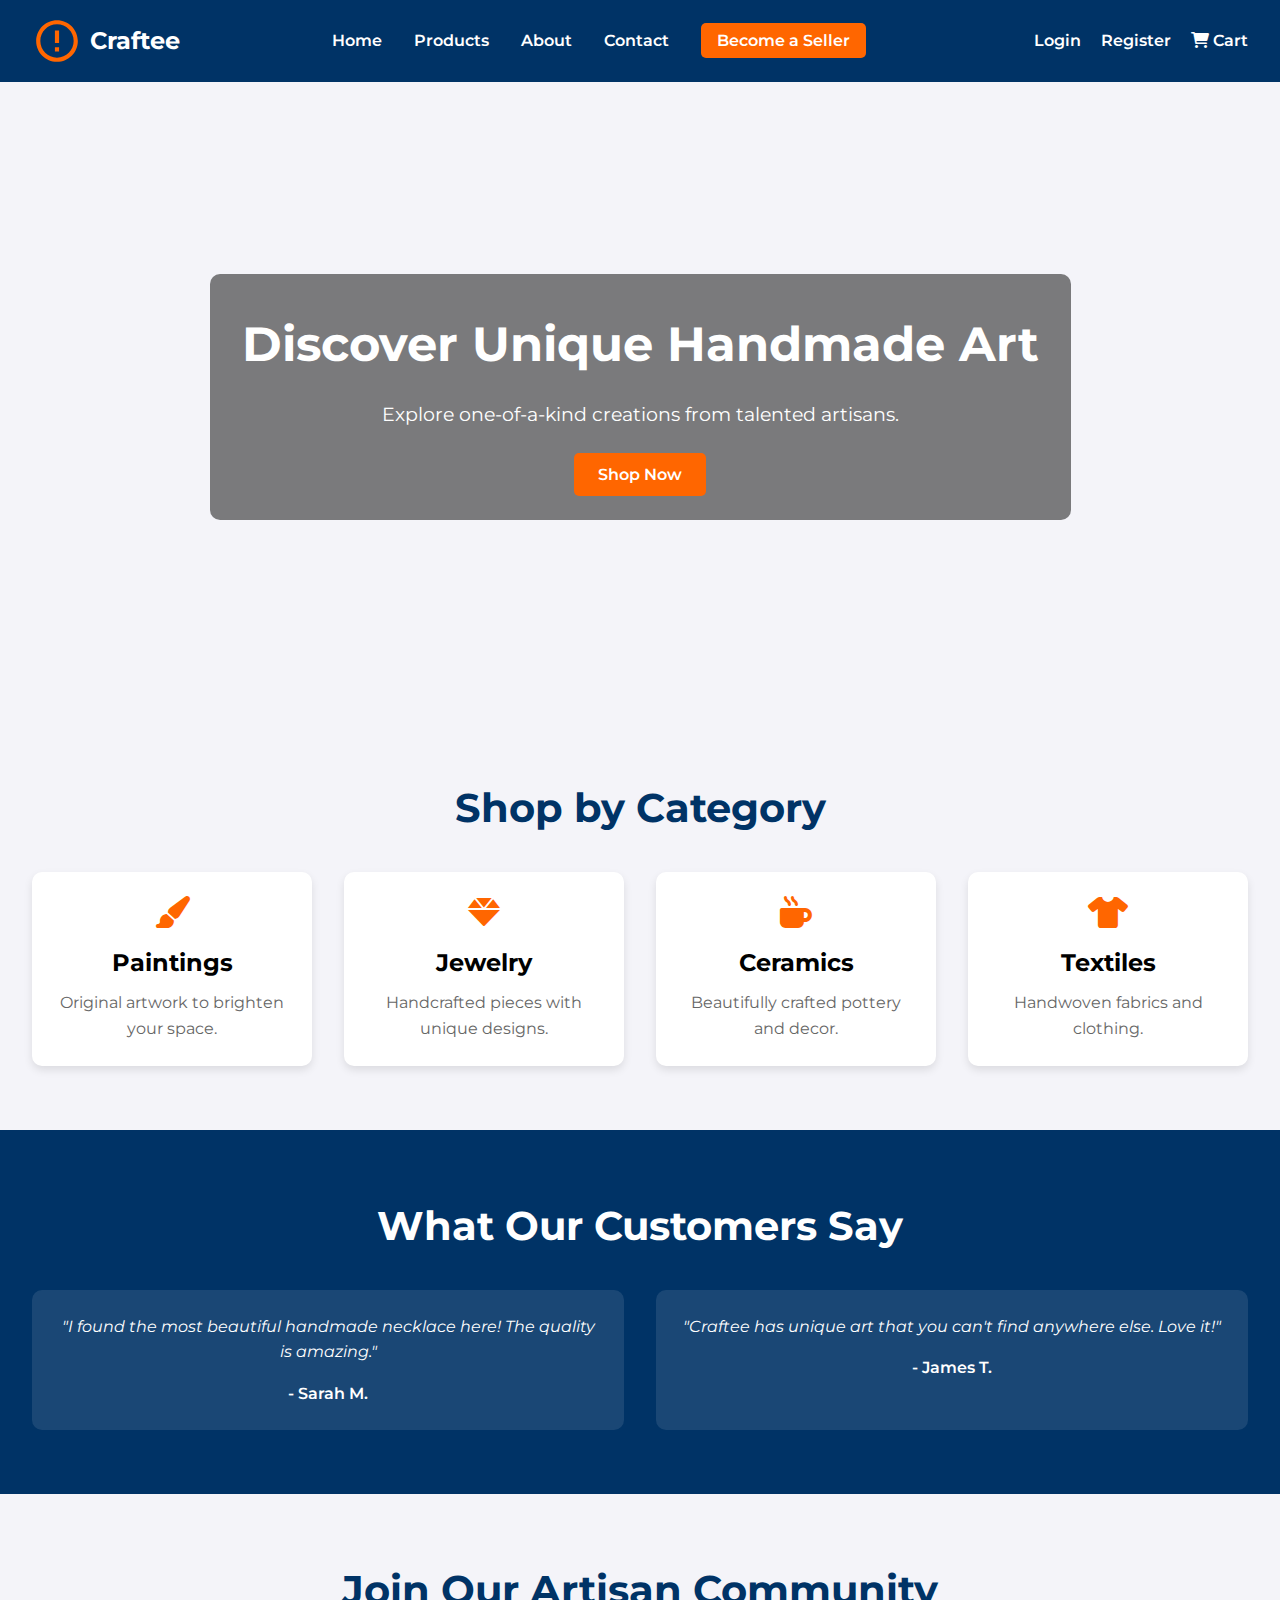
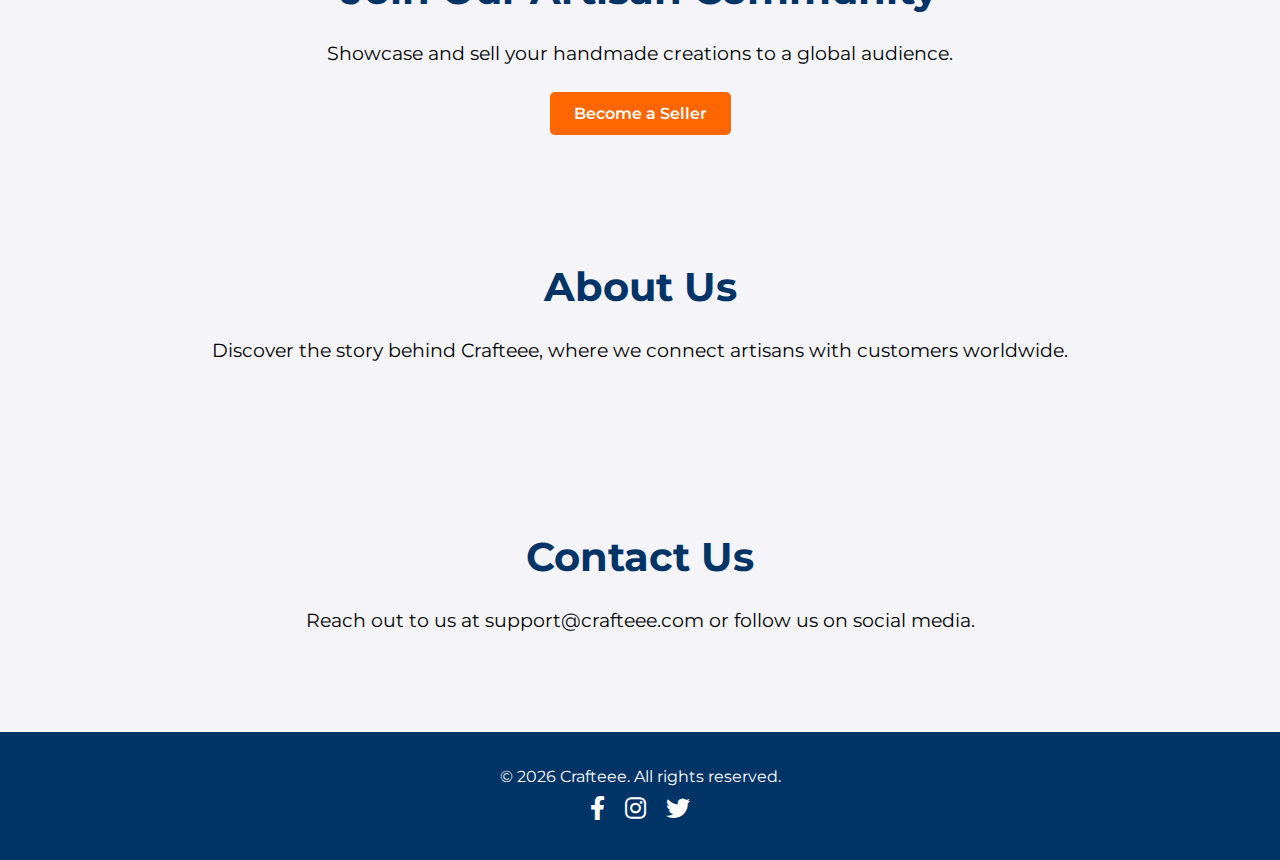
<file: index.html>
<!DOCTYPE html>
<html lang="en">
<head>
  <meta charset="UTF-8">
  <meta name="viewport" content="width=device-width, initial-scale=1.0">
  <title>Crafteee - Handmade Art & Creations</title>
  <link rel="stylesheet" href="styles.css">
  <link href="https://fonts.googleapis.com/css2?family=Montserrat:wght@400;600;700&display=swap" rel="stylesheet">
  <link rel="stylesheet" href="https://cdnjs.cloudflare.com/ajax/libs/font-awesome/6.0.0-beta3/css/all.min.css">
  <link rel="icon" href="/favicon.ico" type="image/x-icon">
</head>
<body>
  <!-- Header -->
  <header>
    <div class="logo">
      <svg width="50" height="50" viewBox="0 0 24 24" fill="#FF6600" aria-label="Crafteee Logo">
        <path d="M12 2C6.48 2 2 6.48 2 12s4.48 10 10 10 10-4.48 10-10S17.52 2 12 2zm0 18c-4.42 0-8-3.58-8-8s3.58-8 8-8 8 3.58 8 8-3.58 8-8 8zm-1-13h2v6h-2zm0 8h2v2h-2z"/>
      </svg>
      <span>Craftee</span>
    </div>
    <nav>
      <ul>
        <li><a href="index.html">Home</a></li>
        <li><a href="products.html">Products</a></li>
        <li><a href="#about">About</a></li>
        <li><a href="#contact">Contact</a></li>
        <li><a href="#seller" class="seller-link">Become a Seller</a></li>
      </ul>
    </nav>
    <div class="user-actions">
      <a href="#login" class="popup-trigger">Login</a>
      <a href="#register" class="popup-trigger">Register</a>
      <a href="cart.html" aria-label="View Cart"><i class="fas fa-shopping-cart"></i> Cart</a>
    </div>
  </header>
  <!-- Hero Section -->
  <section class="hero" id="home">
    <div class="hero-content">
      <h1>Discover Unique Handmade Art</h1>
      <p>Explore one-of-a-kind creations from talented artisans.</p>
      <a href="products.html" class="cta-button">Shop Now</a>
    </div>
  </section>
  <!-- Categories Section -->
  <section class="categories">
    <h2>Shop by Category</h2>
    <div class="category-grid">
      <div class="category-card">
        <i class="fas fa-paint-brush"></i>
        <h3>Paintings</h3>
        <p>Original artwork to brighten your space.</p>
      </div>
      <div class="category-card">
        <i class="fas fa-gem"></i>
        <h3>Jewelry</h3>
        <p>Handcrafted pieces with unique designs.</p>
      </div>
      <div class="category-card">
        <i class="fas fa-mug-hot"></i>
        <h3>Ceramics</h3>
        <p>Beautifully crafted pottery and decor.</p>
      </div>
      <div class="category-card">
        <i class="fas fa-tshirt"></i>
        <h3>Textiles</h3>
        <p>Handwoven fabrics and clothing.</p>
      </div>
    </div>
  </section>
  <!-- Testimonials Section -->
  <section class="testimonials">
    <h2>What Our Customers Say</h2>
    <div class="testimonial-grid">
      <div class="testimonial-card">
        <p>"I found the most beautiful handmade necklace here! The quality is amazing."</p>
        <h4>- Sarah M.</h4>
      </div>
      <div class="testimonial-card">
        <p>"Craftee has unique art that you can't find anywhere else. Love it!"</p>
        <h4>- James T.</h4>
      </div>
    </div>
  </section>
  <!-- Seller Section -->
  <section class="seller-section" id="seller">
    <h2>Join Our Artisan Community</h2>
    <p>Showcase and sell your handmade creations to a global audience.</p>
    <a href="#seller-signup" class="cta-button">Become a Seller</a>
  </section>
  <!-- About Section -->
  <section id="about" class="seller-section">
    <h2>About Us</h2>
    <p>Discover the story behind Crafteee, where we connect artisans with customers worldwide.</p>
  </section>
  <!-- Contact Section -->
  <section id="contact" class="seller-section">
    <h2>Contact Us</h2>
    <p>Reach out to us at support@crafteee.com or follow us on social media.</p>
  </section>
  <!-- Footer -->
  <footer>
    <p>© <span id="current-year"></span> Crafteee. All rights reserved.</p>
    <div class="social-links">
      <a href="#"><i class="fab fa-facebook-f"></i></a>
      <a href="#"><i class="fab fa-instagram"></i></a>
      <a href="#"><i class="fab fa-twitter"></i></a>
    </div>
  </footer>
  <!-- Popup for Login/Register -->
  <div class="popup" id="popup">
    <div class="popup-content">
      <span class="close">×</span>
      <h2 id="popup-title">Login</h2>
      <form>
        <label for="email">Email:</label>
        <input type="email" id="email" required>
        <label for="password">Password:</label>
        <input type="password" id="password" required>
        <button type="submit">Submit</button>
      </form>
    </div>
  </div>
  <script>
    // Popup functionality
    const popupTriggers = document.querySelectorAll('.popup-trigger');
    const popup = document.querySelector('.popup');
    const closeButton = document.querySelector('.close');
    const popupTitle = document.querySelector('#popup-title');
    popupTriggers.forEach(trigger => {
      trigger.addEventListener('click', (e) => {
        e.preventDefault();
        popupTitle.textContent = trigger.textContent;
        popup.style.display = 'flex';
      });
    });
    closeButton.addEventListener('click', () => {
      popup.style.display = 'none';
    });
    window.addEventListener('click', (e) => {
      if (e.target === popup) {
        popup.style.display = 'none';
      }
    });
    // Form submission placeholder
    document.querySelector('.popup-content form').addEventListener('submit', (e) => {
      e.preventDefault();
      const email = document.getElementById('email').value;
      const password = document.getElementById('password').value;
      console.log(`Form submitted: ${popupTitle.textContent}`, { email, password });
      popup.style.display = 'none';
    });
    // Dynamic year in footer
    document.getElementById('current-year').textContent = new Date().getFullYear();
  </script>
</body>
</html>
</file>
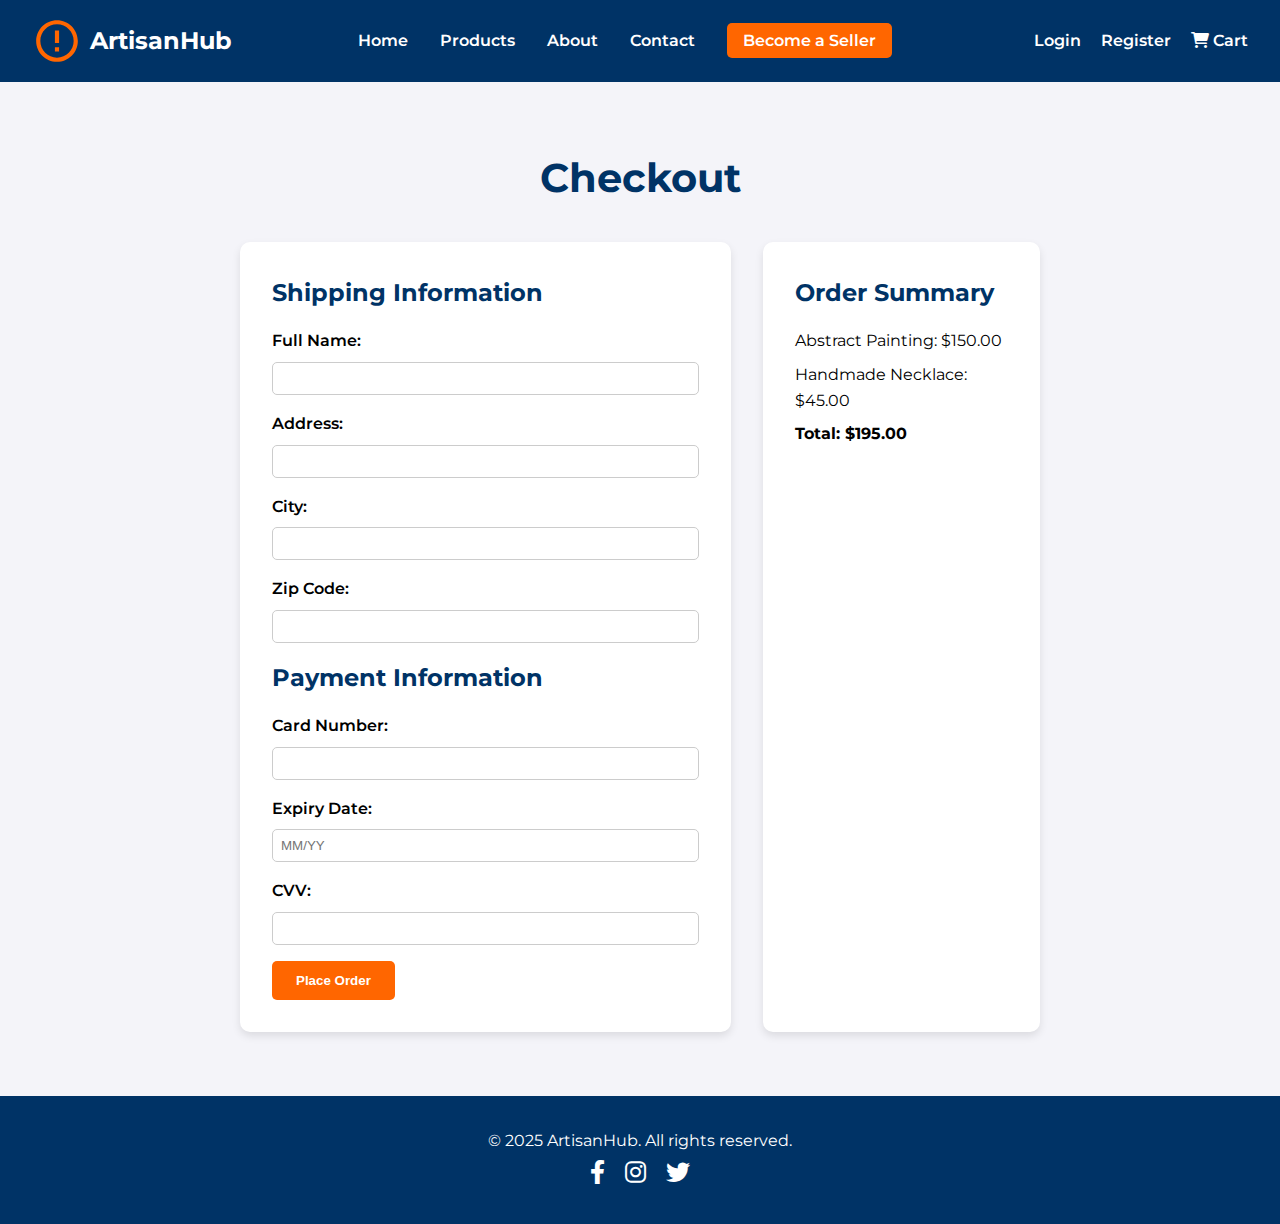
<file: checkout.html>
<!DOCTYPE html>
<html lang="en">
<head>
    <meta charset="UTF-8">
    <meta name="viewport" content="width=device-width, initial-scale=1.0">
    <title>Checkout - ArtisanHub</title>
    <link rel="stylesheet" href="styles.css">
    <link href="https://fonts.googleapis.com/css2?family=Montserrat:wght@400;600;700&display=swap" rel="stylesheet">
    <link rel="stylesheet" href="https://cdnjs.cloudflare.com/ajax/libs/font-awesome/6.0.0-beta3/css/all.min.css">
</head>
<body>
    <!-- Header -->
    <header>
        <div class="logo">
            <svg width="50" height="50" viewBox="0 0 24 24" fill="#FF6600">
                <path d="M12 2C6.48 2 2 6.48 2 12s4.48 10 10 10 10-4.48 10-10S17.52 2 12 2zm0 18c-4.42 0-8-3.58-8-8s3.58-8 8-8 8 3.58 8 8-3.58 8-8 8zm-1-13h2v6h-2zm0 8h2v2h-2z"/>
            </svg>
            <span>ArtisanHub</span>
        </div>
        <nav>
            <ul>
                <li><a href="index.html">Home</a></li>
                <li><a href="products.html">Products</a></li>
                <li><a href="#about">About</a></li>
                <li><a href="#contact">Contact</a></li>
                <li><a href="#seller" class="seller-link">Become a Seller</a></li>
            </ul>
        </nav>
        <div class="user-actions">
            <a href="#login" class="popup-trigger">Login</a>
            <a href="#register" class="popup-trigger">Register</a>
            <a href="cart.html"><i class="fas fa-shopping-cart"></i> Cart</a>
        </div>
    </header>

    <!-- Checkout Section -->
    <section class="checkout">
        <h2>Checkout</h2>
        <div class="checkout-form">
            <form>
                <h3>Shipping Information</h3>
                <label for="name">Full Name:</label>
                <input type="text" id="name" required>
                <label for="address">Address:</label>
                <input type="text" id="address" required>
                <label for="city">City:</label>
                <input type="text" id="city" required>
                <label for="zip">Zip Code:</label>
                <input type="text" id="zip" required>

                <h3>Payment Information</h3>
                <label for="card">Card Number:</label>
                <input type="text" id="card" required>
                <label for="expiry">Expiry Date:</label>
                <input type="text" id="expiry" placeholder="MM/YY" required>
                <label for="cvv">CVV:</label>
                <input type="text" id="cvv" required>

                <button type="submit" class="cta-button">Place Order</button>
            </form>
            <div class="order-summary">
                <h3>Order Summary</h3>
                <p>Abstract Painting: $150.00</p>
                <p>Handmade Necklace: $45.00</p>
                <p><strong>Total: $195.00</strong></p>
            </div>
        </div>
    </section>

    <!-- Footer -->
    <footer>
        <p>© 2025 ArtisanHub. All rights reserved.</p>
        <div class="social-links">
            <a href="#"><i class="fab fa-facebook-f"></i></a>
            <a href="#"><i class="fab fa-instagram"></i></a>
            <a href="#"><i class="fab fa-twitter"></i></a>
        </div>
    </footer>

    <!-- Popup for Login/Register -->
    <div class="popup" id="popup">
        <div class="popup-content">
            <span class="close">×</span>
            <h2 id="popup-title">Login</h2>
            <form>
                <label for="email">Email:</label>
                <input type="email" id="email" required>
                <label for="password">Password:</label>
                <input type="password" id="password" required>
                <button type="submit">Submit</button>
            </form>
        </div>
    </div>

    <script>
        const popupTriggers = document.querySelectorAll('.popup-trigger');
        const popup = document.querySelector('.popup');
        const closeButton = document.querySelector('.close');
        const popupTitle = document.querySelector('#popup-title');

        popupTriggers.forEach(trigger => {
            trigger.addEventListener('click', (e) => {
                e.preventDefault();
                popupTitle.textContent = trigger.textContent;
                popup.style.display = 'flex';
            });
        });

        closeButton.addEventListener('click', () => {
            popup.style.display = 'none';
        });

        window.addEventListener('click', (e) => {
            if (e.target === popup) {
                popup.style.display = 'none';
            }
        });
    </script>
</body>
</html>
</file>
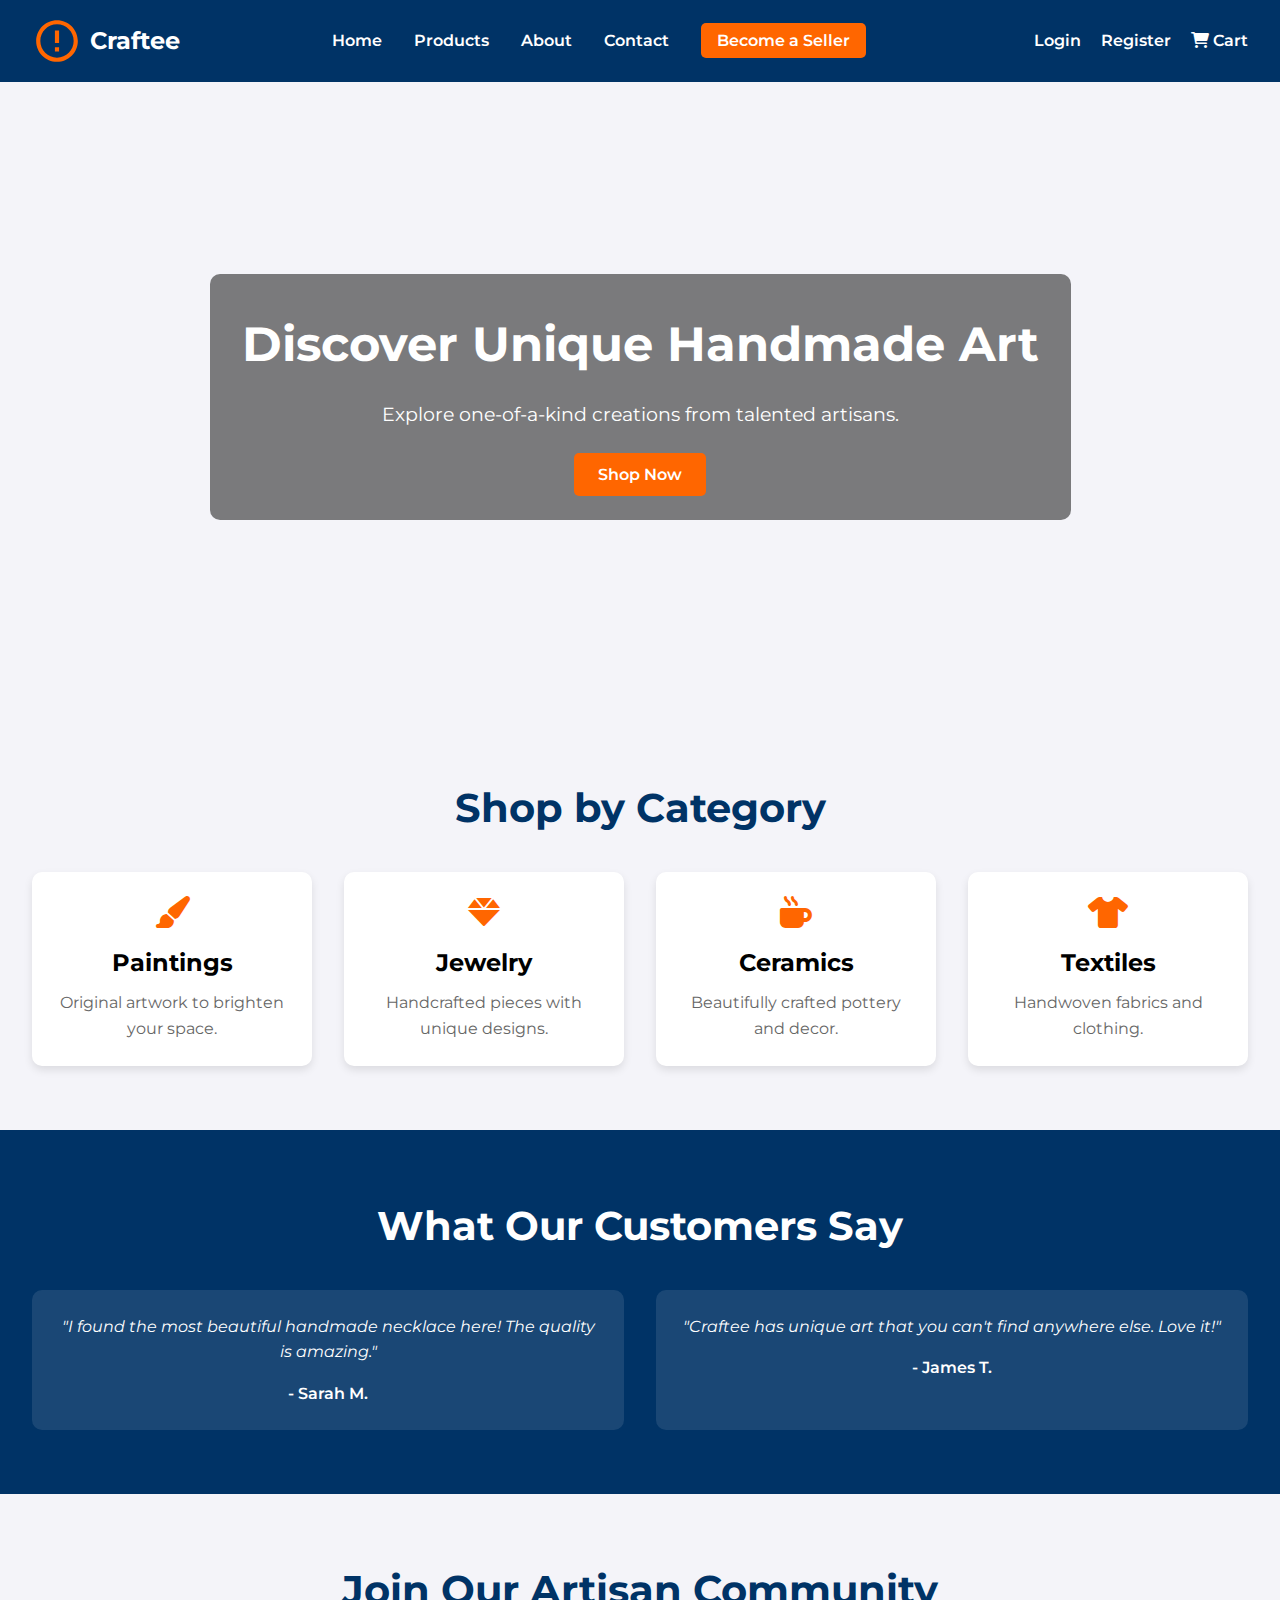
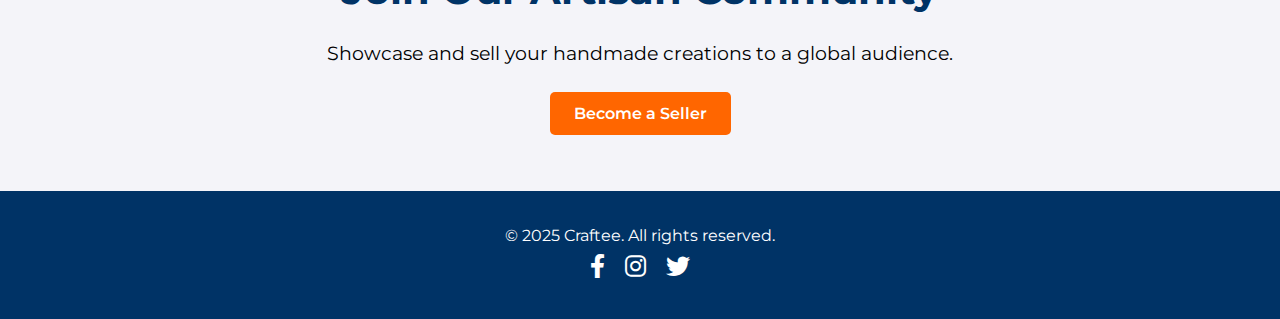
<file: index (1).html>
<!DOCTYPE html>
<html lang="en">
<head>
    <meta charset="UTF-8">
    <meta name="viewport" content="width=device-width, initial-scale=1.0">
    <title>Craftee - Handmade Art & Creations</title>
    <link rel="stylesheet" href="styles.css">
    <link href="https://fonts.googleapis.com/css2?family=Montserrat:wght@400;600;700&display=swap" rel="stylesheet">
    <link rel="stylesheet" href="https://cdnjs.cloudflare.com/ajax/libs/font-awesome/6.0.0-beta3/css/all.min.css">
</head>
<body>
    <!-- Header -->
    <header>
        <div class="logo">
            <!-- Placeholder SVG Logo (Replace with custom SVG from seeklogo.com) -->
            <svg width="50" height="50" viewBox="0 0 24 24" fill="#FF6600">
                <path d="M12 2C6.48 2 2 6.48 2 12s4.48 10 10 10 10-4.48 10-10S17.52 2 12 2zm0 18c-4.42 0-8-3.58-8-8s3.58-8 8-8 8 3.58 8 8-3.58 8-8 8zm-1-13h2v6h-2zm0 8h2v2h-2z"/>
            </svg>
            <span>Craftee</span>
        </div>
        <nav>
            <ul>
                <li><a href="index.html">Home</a></li>
                <li><a href="products.html">Products</a></li>
                <li><a href="#about">About</a></li>
                <li><a href="#contact">Contact</a></li>
                <li><a href="#seller" class="seller-link">Become a Seller</a></li>
            </ul>
        </nav>
        <div class="user-actions">
            <a href="#login" class="popup-trigger">Login</a>
            <a href="#register" class="popup-trigger">Register</a>
            <a href="cart.html"><i class="fas fa-shopping-cart"></i> Cart</a>
        </div>
    </header>

    <!-- Hero Section -->
    <section class="hero" id="home">
        <div class="hero-content">
            <h1>Discover Unique Handmade Art</h1>
            <p>Explore one-of-a-kind creations from talented artisans.</p>
            <a href="products.html" class="cta-button">Shop Now</a>
        </div>
    </section>

    <!-- Categories Section -->
    <section class="categories">
        <h2>Shop by Category</h2>
        <div class="category-grid">
            <div class="category-card">
                <i class="fas fa-paint-brush"></i>
                <h3>Paintings</h3>
                <p>Original artwork to brighten your space.</p>
            </div>
            <div class="category-card">
                <i class="fas fa-gem"></i>
                <h3>Jewelry</h3>
                <p>Handcrafted pieces with unique designs.</p>
            </div>
            <div class="category-card">
                <i class="fas fa-mug-hot"></i>
                <h3>Ceramics</h3>
                <p>Beautifully crafted pottery and decor.</p>
            </div>
            <div class="category-card">
                <i class="fas fa-tshirt"></i>
                <h3>Textiles</h3>
                <p>Handwoven fabrics and clothing.</p>
            </div>
        </div>
    </section>

    <!-- Testimonials Section -->
    <section class="testimonials">
        <h2>What Our Customers Say</h2>
        <div class="testimonial-grid">
            <div class="testimonial-card">
                <p>"I found the most beautiful handmade necklace here! The quality is amazing."</p>
                <h4>- Sarah M.</h4>
            </div>
            <div class="testimonial-card">
                <p>"Craftee has unique art that you can't find anywhere else. Love it!"</p>
                <h4>- James T.</h4>
            </div>
        </div>
    </section>

    <!-- Seller Section -->
    <section class="seller-section" id="seller">
        <h2>Join Our Artisan Community</h2>
        <p>Showcase and sell your handmade creations to a global audience.</p>
        <a href="#seller-signup" class="cta-button">Become a Seller</a>
    </section>

    <!-- Footer -->
    <footer>
        <p>© 2025 Craftee. All rights reserved.</p>
        <div class="social-links">
            <a href="#"><i class="fab fa-facebook-f"></i></a>
            <a href="#"><i class="fab fa-instagram"></i></a>
            <a href="#"><i class="fab fa-twitter"></i></a>
        </div>
    </footer>

    <!-- Popup for Login/Register -->
    <div class="popup" id="popup">
        <div class="popup-content">
            <span class="close">×</span>
            <h2 id="popup-title">Login</h2>
            <form>
                <label for="email">Email:</label>
                <input type="email" id="email" required>
                <label for="password">Password:</label>
                <input type="password" id="password" required>
                <button type="submit">Submit</button>
            </form>
        </div>
    </div>

    <script>
        const popupTriggers = document.querySelectorAll('.popup-trigger');
        const popup = document.querySelector('.popup');
        const closeButton = document.querySelector('.close');
        const popupTitle = document.querySelector('#popup-title');

        popupTriggers.forEach(trigger => {
            trigger.addEventListener('click', (e) => {
                e.preventDefault();
                popupTitle.textContent = trigger.textContent;
                popup.style.display = 'flex';
            });
        });

        closeButton.addEventListener('click', () => {
            popup.style.display = 'none';
        });

        window.addEventListener('click', (e) => {
            if (e.target === popup) {
                popup.style.display = 'none';
            }
        });
    </script>
</body>
</html>
</file>
<file: styles.css>
/* Global Styles */
* {
  margin: 0;
  padding: 0;
  box-sizing: border-box;
}
body {
  font-family: 'Montserrat', sans-serif;
  line-height: 1.6;
  background-color: #f4f4f9;
}
/* Header */
header {
  background-color: #003366;
  color: white;
  display: flex;
  justify-content: space-between;
  align-items: center;
  padding: 1rem 2rem;
  position: sticky;
  top: 0;
  z-index: 1000;
}
.logo {
  display: flex;
  align-items: center;
  font-size: 1.5rem;
  font-weight: 700;
}
.logo svg {
  margin-right: 0.5rem;
}
nav ul {
  display: flex;
  list-style: none;
}
nav ul li {
  margin: 0 1rem;
}
nav ul li a {
  color: white;
  text-decoration: none;
  font-weight: 600;
}
nav ul li a:hover {
  color: #FF6600;
}
.user-actions a {
  color: white;
  text-decoration: none;
  margin-left: 1rem;
  font-weight: 600;
}
.user-actions a:hover {
  color: #FF6600;
}
.seller-link {
  background-color: #FF6600;
  padding: 0.5rem 1rem;
  border-radius: 5px;
}
/* Hero Section */
.hero {
  background-image: url('https://images.unsplash.com/photo-1523275335684-37898b6baf30?ixlib=rb-4.0.3&auto=format&fit=crop&w=1170&q=80');
  background-size: cover;
  background-position: center;
  height: 70vh;
  display: flex;
  justify-content: center;
  align-items: center;
  text-align: center;
  color: white;
  background-attachment: scroll;
}
.hero-content {
  background: rgba(0, 0, 0, 0.5);
  padding: 2rem;
  border-radius: 10px;
}
.hero h1 {
  font-size: 3rem;
  margin-bottom: 1rem;
}
.hero p {
  font-size: 1.2rem;
  margin-bottom: 2rem;
}
.cta-button {
  background-color: #FF6600;
  color: white;
  padding: 0.75rem 1.5rem;
  text-decoration: none;
  border-radius: 5px;
  font-weight: 600;
  border: none;
  cursor: pointer;
}
.cta-button:hover {
  background-color: #e65c00;
}
/* Categories Section */
.categories {
  padding: 4rem 2rem;
  text-align: center;
}
.categories h2 {
  font-size: 2.5rem;
  margin-bottom: 2rem;
  color: #003366;
}
.category-grid {
  display: grid;
  grid-template-columns: repeat(auto-fit, minmax(200px, 1fr));
  gap: 2rem;
}
.category-card {
  background: white;
  padding: 1.5rem;
  border-radius: 10px;
  box-shadow: 0 4px 8px rgba(0, 0, 0, 0.1);
  transition: transform 0.3s;
}
.category-card:hover {
  transform: translateY(-10px);
}
.category-card i {
  font-size: 2rem;
  color: #FF6600;
  margin-bottom: 1rem;
}
.category-card h3 {
  font-size: 1.5rem;
  margin-bottom: 0.5rem;
}
.category-card p {
  color: #666;
}
/* Products Section */
.products {
  padding: 4rem 2rem;
  text-align: center;
}
.products h2 {
  font-size: 2.5rem;
  margin-bottom: 2rem;
  color: #003366;
}
.product-grid {
  display: grid;
  grid-template-columns: repeat(auto-fit, minmax(250px, 1fr));
  gap: 2rem;
}
.product-card {
  background: white;
  padding: 1.5rem;
  border-radius: 10px;
  box-shadow: 0 4px 8px rgba(0, 0, 0, 0.1);
  text-align: center;
}
.product-card img {
  width: 100%;
  height: 200px;
  object-fit: cover;
  border-radius: 5px;
  margin-bottom: 1rem;
}
.product-card h3 {
  font-size: 1.5rem;
  margin-bottom: 0.5rem;
}
.product-card p {
  font-size: 1.2rem;
  color: #003366;
  margin-bottom: 1rem;
}
.add-to-cart {
  background-color: #FF6600;
  color: white;
  padding: 0.5rem 1rem;
  border: none;
  border-radius: 5px;
  cursor: pointer;
}
.add-to-cart:hover {
  background-color: #e65c00;
}
/* Cart Section */
.cart {
  padding: 4rem 2rem;
}
.cart h2 {
  font-size: 2.5rem;
  text-align: center;
  margin-bottom: 2rem;
  color: #003366;
}
.cart-items {
  max-width: 800px;
  margin: 0 auto;
}
.cart-item {
  display: flex;
  align-items: center;
  background: white;
  padding: 1rem;
  border-radius: 10px;
  margin-bottom: 1rem;
  box-shadow: 0 4px 8px rgba(0, 0, 0, 0.1);
  overflow: hidden;
}
.cart-item img {
  width: 100px;
  height: 100px;
  object-fit: cover;
  border-radius: 5px;
  margin-right: 1rem;
}
.cart-item-details {
  flex: 1;
}
.cart-item-details h3 {
  font-size: 1.5rem;
  margin-bottom: 0.5rem;
}
.cart-item-details p {
  font-size: 1.2rem;
  color: #003366;
  margin-bottom: 0.5rem;
}
.quantity input {
  width: 60px;
  padding: 0.3rem;
  border: 1px solid #ccc;
  border-radius: 5px;
}
.remove-item {
  background-color: #ccc;
  color: #333;
  padding: 0.5rem 1rem;
  border: none;
  border-radius: 5px;
  cursor: pointer;
}
.remove-item:hover {
  background-color: #bbb;
}
.cart-summary {
  text-align: center;
  margin-top: 2rem;
}
.cart-summary h3 {
  font-size: 1.8rem;
  margin-bottom: 1rem;
}
/* Checkout Section */
.checkout {
  padding: 4rem 2rem;
}
.checkout h2 {
  font-size: 2.5rem;
  text-align: center;
  margin-bottom: 2rem;
  color: #003366;
}
.checkout-form {
  max-width: 800px;
  margin: 0 auto;
  display: flex;
  gap: 2rem;
}
.checkout-form form {
  flex: 2;
  background: white;
  padding: 2rem;
  border-radius: 10px;
  box-shadow: 0 4px 8px rgba(0, 0, 0, 0.1);
}
.checkout-form h3 {
  font-size: 1.5rem;
  margin-bottom: 1rem;
  color: #003366;
}
.checkout-form label {
  display: block;
  margin-bottom: 0.5rem;
  font-weight: 600;
}
.checkout-form input {
  width: 100%;
  padding: 0.5rem;
  margin-bottom: 1rem;
  border: 1px solid #ccc;
  border-radius: 5px;
}
.order-summary {
  flex: 1;
  background: white;
  padding: 2rem;
  border-radius: 10px;
  box-shadow: 0 4px 8px rgba(0, 0, 0, 0.1);
}
.order-summary h3 {
  font-size: 1.5rem;
  margin-bottom: 1rem;
}
.order-summary p {
  margin-bottom: 0.5rem;
}
/* Testimonials Section */
.testimonials {
  padding: 4rem 2rem;
  background-color: #003366;
  color: white;
  text-align: center;
}
.testimonials h2 {
  font-size: 2.5rem;
  margin-bottom: 2rem;
}
.testimonial-grid {
  display: grid;
  grid-template-columns: repeat(auto-fit, minmax(250px, 1fr));
  gap: 2rem;
}
.testimonial-card {
  background: rgba(255, 255, 255, 0.1);
  padding: 1.5rem;
  border-radius: 10px;
}
.testimonial-card p {
  font-style: italic;
  margin-bottom: 1rem;
}
.testimonial-card h4 {
  font-weight: 600;
}
/* Seller Section */
.seller-section {
  padding: 4rem 2rem;
  text-align: center;
}
.seller-section h2 {
  font-size: 2.5rem;
  margin-bottom: 1rem;
  color: #003366;
}
.seller-section p {
  font-size: 1.2rem;
  margin-bottom: 2rem;
}
/* Footer */
footer {
  background-color: #003366;
  color: white;
  text-align: center;
  padding: 2rem;
}
.social-links a {
  color: white;
  margin: 0 0.5rem;
  font-size: 1.5rem;
}
.social-links a:hover {
  color: #FF6600;
}
/* Popup */
.popup {
  display: none;
  position: fixed;
  top: 0;
  left: 0;
  width: 100%;
  height: 100%;
  background: rgba(0, 0, 0, 0.5);
  justify-content: center;
  align-items: center;
  z-index: 2000;
}
.popup-content {
  background: white;
  padding: 2rem;
  border-radius: 10px;
  width: 90%;
  max-width: 400px;
  position: relative;
}
.close {
  position: absolute;
  top: 10px;
  right: 15px;
  font-size: 1.5rem;
  cursor: pointer;
}
.popup-content h2 {
  margin-bottom: 1rem;
  color: #003366;
}
.popup-content form {
  display: flex;
  flex-direction: column;
}
.popup-content label {
  margin-bottom: 0.5rem;
  font-weight: 600;
}
.popup-content input {
  margin-bottom: 1rem;
  padding: 0.5rem;
  border: 1px solid #ccc;
  border-radius: 5px;
}
.popup-content button {
  background-color: #FF6600;
  color: white;
  padding: 0.75rem;
  border: none;
  border-radius: 5px;
  cursor: pointer;
}
.popup-content button:hover {
  background-color: #e65c00;
}
/* Focus Styles for Accessibility */
a:focus, button:focus, input:focus {
  outline: 2px solid #FF6600;
  outline-offset: 2px;
}
/* Responsive Design */
@media (max-width: 768px) {
  header {
    flex-direction: column;
    align-items: flex-start;
  }
  nav ul {
    flex-direction: column;
    margin: 1rem 0;
  }
  nav ul li {
    margin: 0.5rem 0;
  }
  .user-actions {
    margin-top: 1rem;
  }
  .hero h1 {
    font-size: 2rem;
  }
  .hero p {
    font-size: 1rem;
  }
  .category-grid, .product-grid, .testimonial-grid {
    grid-template-columns: 1fr;
  }
  .cart-item {
    flex-direction: column;
    text-align: center;
  }
  .cart-item img {
    margin: 0 0 1rem 0;
  }
  .checkout-form {
    flex-direction: column;
  }
}
</file>
